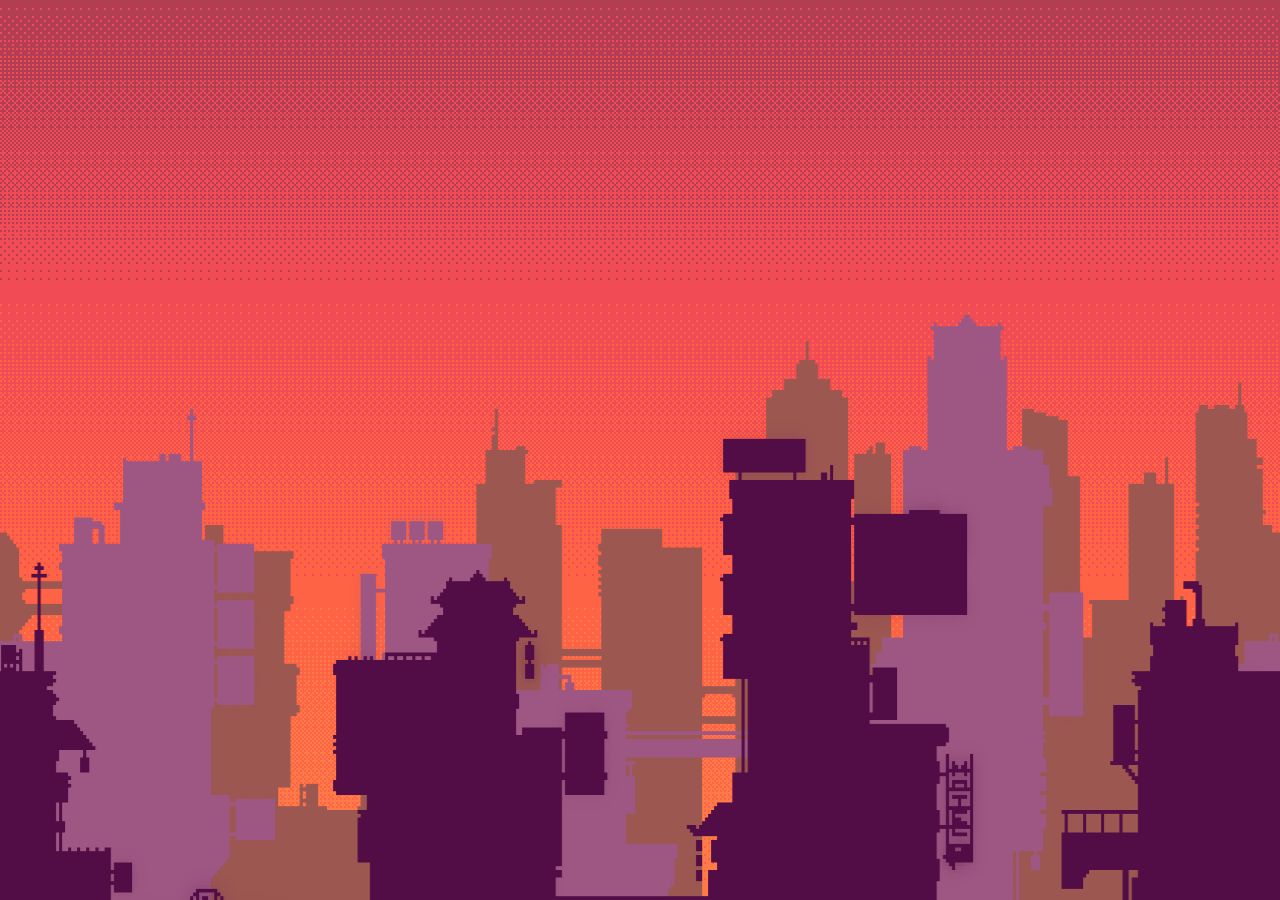
<file: index.html>
<!DOCTYPE html>
<html lang="en">
<head>
    <meta charset="UTF-8">
    <meta name="viewport" content="width=device-width, initial-scale=1.0">
    <title>Jesse Hill | CyberDev</title>
    <link rel="stylesheet" href="./static/stylesheets/global.css">
    <script src="./src/app/index.js" type="module"></script>
</head>
<body>
    <canvas class="cyberscape"></canvas>
</body>
</html>
</file>
<file: static/stylesheets/global.css>
@import './resets.css';
@import './layout.css';
@import './colors.css';
/* @import './fonts.css'; */
</file>
